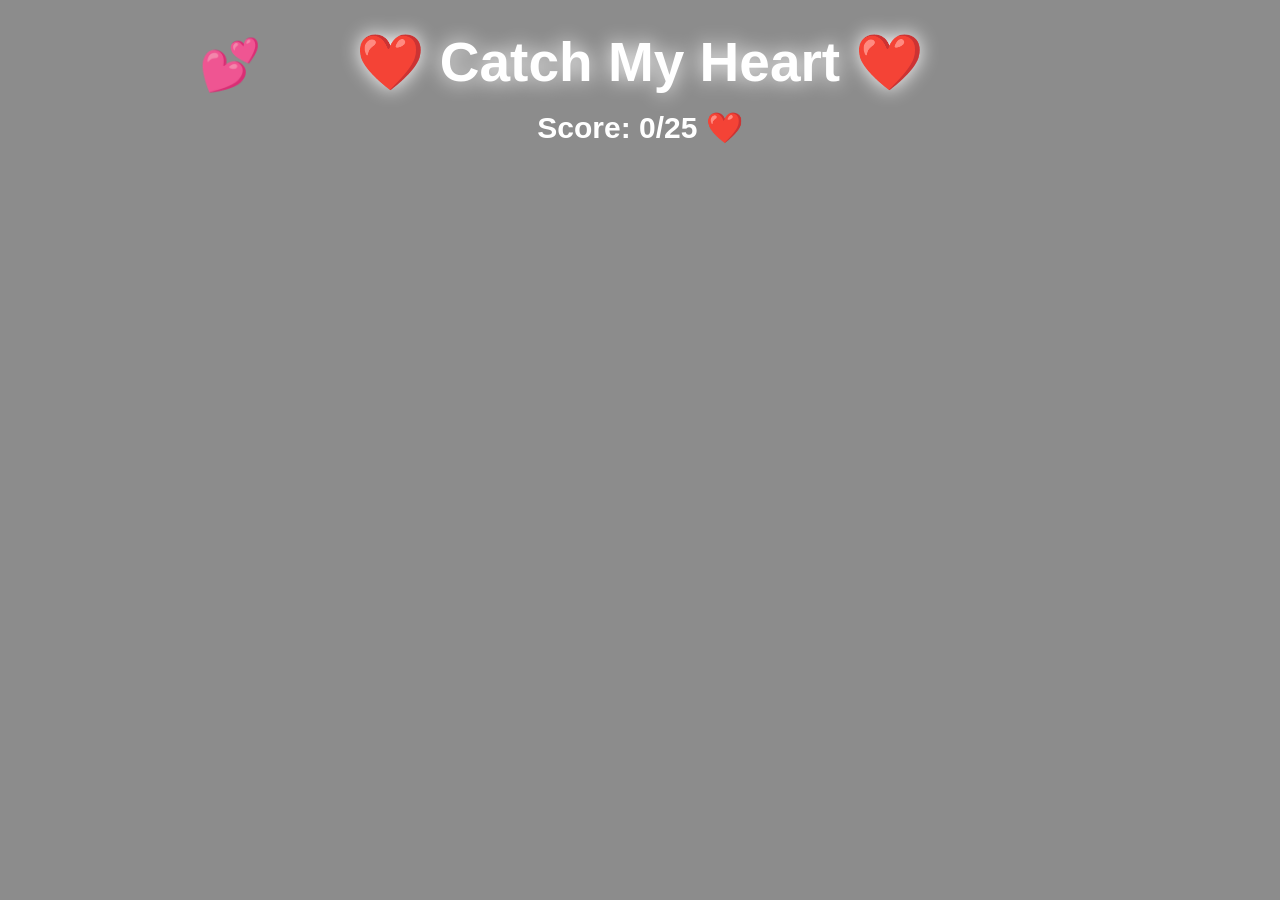
<file: hearts-game.html>
<!DOCTYPE html>
<html lang="en">
<head>
<meta charset="UTF-8">
<meta name="viewport" content="width=device-width, initial-scale=1.0">
<title>❤️ Catch My Heart ❤️</title>

<style>

*{
margin:0;
padding:0;
box-sizing:border-box;
font-family:Poppins,sans-serif;
}

body{
overflow:hidden;
color:white;
text-align:center;
}

#bgVideo{
position:fixed;
top:0;
left:0;
width:100%;
height:100%;
object-fit:cover;
z-index:-2;
}

.overlay{
position:fixed;
top:0;
left:0;
width:100%;
height:100%;
background:rgba(0,0,0,.45);
z-index:-1;
}

h1{
margin-top:30px;
font-size:55px;
text-shadow:0 0 20px white;
}

.score{
font-size:30px;
margin-top:15px;
font-weight:bold;
}

.heart{
position:absolute;
font-size:50px;
cursor:pointer;
user-select:none;
animation:pulse 1s infinite;
}

@keyframes pulse{
0%{transform:scale(1);}
50%{transform:scale(1.2);}
100%{transform:scale(1);}
}

#winBox{
display:none;
position:fixed;
top:50%;
left:50%;
transform:translate(-50%,-50%);
background:rgba(255,255,255,.15);
backdrop-filter:blur(15px);
padding:30px;
border-radius:25px;
width:90%;
max-width:600px;
box-shadow:0 0 30px rgba(255,255,255,.4);
}

#winBox h2{
font-size:40px;
margin-bottom:15px;
}

#winBox p{
font-size:24px;
line-height:1.8;
}

.nextBtn{
margin-top:20px;
padding:15px 35px;
border:none;
border-radius:40px;
background:#ff1493;
color:white;
font-size:22px;
cursor:pointer;
}

.floating{
position:fixed;
font-size:30px;
animation:fall linear forwards;
pointer-events:none;
}

@keyframes fall{
0%{
transform:translateY(-100px);
opacity:1;
}
100%{
transform:translateY(110vh);
opacity:0;
}
}

</style>
</head>

<body>

<video autoplay muted loop id="bgVideo">
<source src="sss.mp4" type="video/mp4">
</video>

<div class="overlay"></div>

<audio id="bgMusic" loop>
<source src="munbe.mp3.mp3" type="audio/mpeg">
</audio>

<h1>❤️ Catch My Heart ❤️</h1>

<div class="score">
Score: <span id="score">0</span>/25 ❤️
</div>

<div id="gameArea"></div>

<div id="winBox">

<h2>🎉 Congratulations ❤️</h2>

<p>
💖 You Caught My Heart 💖
<br><br>
💌 Secret Message 💌
<br><br>
Among all the people in this world,
there is someone who owns a very special
place in my heart ❤️
</p>

<button class="nextBtn"
onclick="window.location='magic-door.html'">
🔐 Unlock Final Secret ❤️
</button>

</div>

<script>

document.addEventListener("click", function() {
document.getElementById("bgMusic").play();
}, { once: true });

let score=0;

function createHeart(){

if(score>=25) return;

const heart=document.createElement("div");

heart.classList.add("heart");

const emojis=[
"❤️","💋","💕","😘","🌹"
];

heart.innerHTML=
emojis[Math.floor(Math.random()*emojis.length)];

heart.style.left=
Math.random()*(window.innerWidth-100)+"px";

heart.style.top=
Math.random()*(window.innerHeight-150)+"px";

heart.onclick=function(){

score++;

document.getElementById("score").innerHTML=score;

heart.remove();

if(score>=25){

document.getElementById("winBox").style.display="block";

}

};

document.body.appendChild(heart);

setTimeout(()=>{
heart.remove();
},3000);

}

setInterval(createHeart,700);

setInterval(() => {

const item=document.createElement("div");

const emojis=[
"❤️","💋","😘","💕","🌹","✨"
];

item.innerHTML=
emojis[Math.floor(Math.random()*emojis.length)];

item.classList.add("floating");

item.style.left=
Math.random()*100+"vw";

item.style.fontSize=
(Math.random()*25+20)+"px";

item.style.animationDuration=
(Math.random()*5+4)+"s";

document.body.appendChild(item);

setTimeout(()=>{
item.remove();
},9000);

},250);

</script>

</body>
</html>
</file>
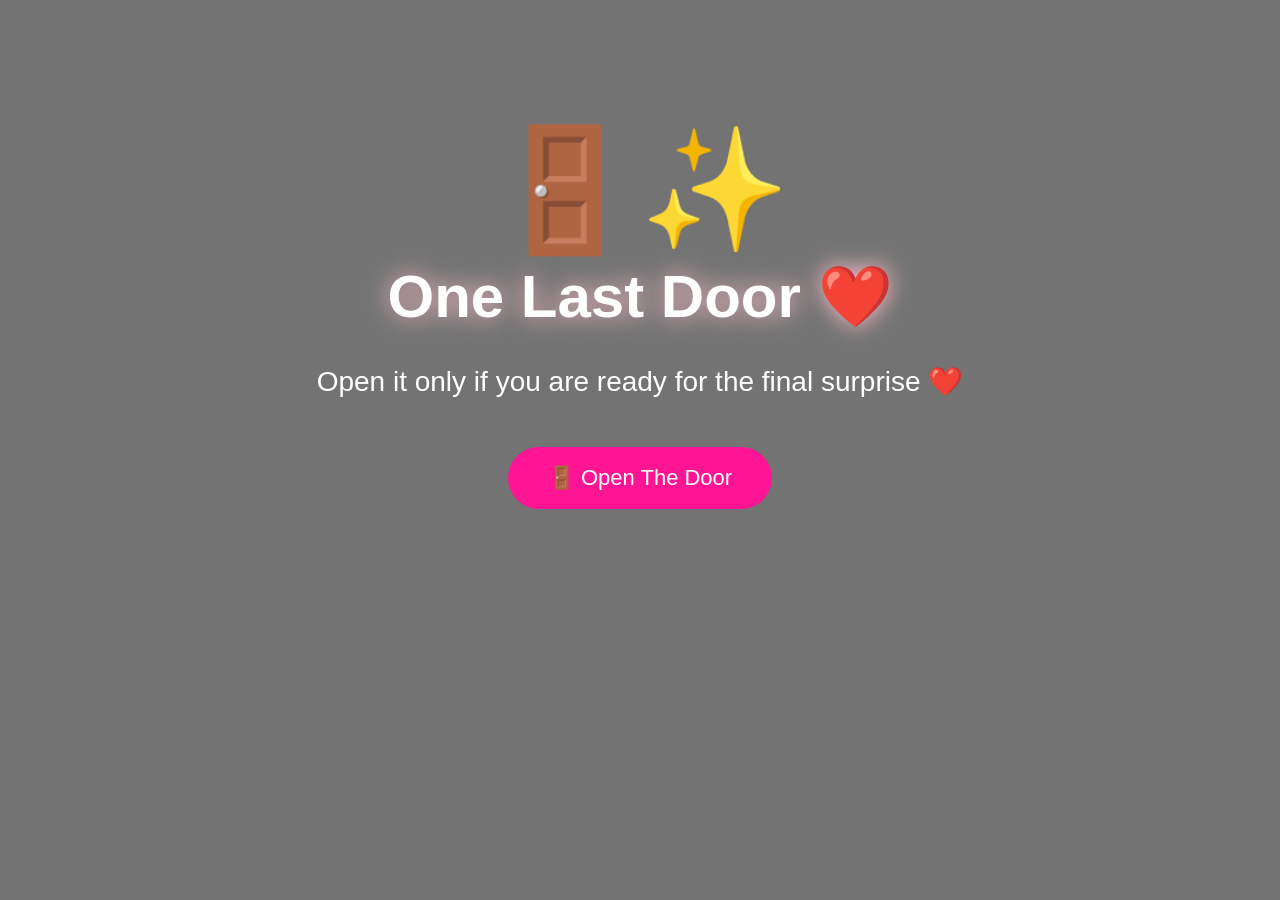
<file: magic-door.html>
<!DOCTYPE html>
<html lang="en">
<head>
<meta charset="UTF-8">
<meta name="viewport" content="width=device-width, initial-scale=1.0">
<title>✨ One Last Door ❤️</title>

<style>

*{
margin:0;
padding:0;
box-sizing:border-box;
font-family:Poppins,sans-serif;
}

body{
overflow:hidden;
color:white;
text-align:center;
}

#bgVideo{
position:fixed;
top:0;
left:0;
width:100%;
height:100%;
object-fit:cover;
z-index:-2;
}

.overlay{
position:fixed;
top:0;
left:0;
width:100%;
height:100%;
background:rgba(0,0,0,.55);
z-index:-1;
}

.scene{
display:none;
height:100vh;
padding-top:120px;
}

.active{
display:block;
}

h1{
font-size:60px;
text-shadow:0 0 25px pink;
margin-bottom:25px;
}

p{
font-size:28px;
line-height:1.8;
padding:0 20px;
}

.btn{
margin-top:40px;
padding:18px 40px;
border:none;
border-radius:50px;
font-size:22px;
cursor:pointer;
background:#ff1493;
color:white;
transition:.3s;
}

.btn:hover{
transform:scale(1.1);
}

.door{
font-size:120px;
animation:pulse 1.5s infinite;
}

@keyframes pulse{
0%{transform:scale(1);}
50%{transform:scale(1.15);}
100%{transform:scale(1);}
}

.floating{
position:fixed;
font-size:30px;
animation:fall linear forwards;
pointer-events:none;
}

@keyframes fall{
0%{
transform:translateY(-100px);
opacity:1;
}
100%{
transform:translateY(110vh);
opacity:0;
}
}

</style>
</head>

<body>

<video autoplay muted loop id="bgVideo">
<source src="awss.mp4" type="video/mp4">
</video>

<div class="overlay"></div>

<audio id="bgMusic" loop>
<source src="munbe_vaa_cover.mp3" type="audio/mpeg">
</audio>

<!-- Scene 1 -->

<div class="scene active" id="scene1">

<div class="door">🚪✨</div>

<h1>One Last Door ❤️</h1>

<p>
Open it only if you are ready
for the final surprise ❤️
</p>

<button class="btn" onclick="openDoor()">
🚪 Open The Door
</button>

</div>

<!-- Scene 2 -->

<div class="scene" id="scene2">

<h1>💌 Dear Sundaresan ❤️</h1>

<p>
Out of all the people,
all the conversations,
all the memories...
<br><br>
You became my favorite chapter. ❤️
</p>

<button class="btn" onclick="nextScene(3)">
Continue ❤️
</button>

</div>

<!-- Scene 3 -->

<div class="scene" id="scene3">

<h1>✨ A Little Truth ✨</h1>

<p>
Some people are remembered.
<br><br>
Some people are missed.
<br><br>
Some people become unforgettable.
<br><br>
❤️ You became all three ❤️
</p>

<button class="btn" onclick="nextScene(4)">
One More Thing ❤️
</button>

</div>

<!-- Scene 4 -->

<div class="scene" id="scene4">

<h1>❤️</h1>

<p id="typingText"></p>

<button class="btn" onclick="nextScene(5)">
Continue ❤️
</button>

</div>

<!-- Scene 5 -->

<div class="scene" id="scene5">

<h1>❤️ If Life Gives Me A Choice Again ❤️</h1>

<button class="btn"
style="margin-right:15px;"
id="noBtn">
✨ Choose Someone Else
</button>

<button class="btn"
onclick="showFinal()">
❤️ Choose You Again
</button>

</div>

<!-- Final Scene -->

<div class="scene" id="finalScene">

<h1>🎉❤️🎉</h1>

<p>
Again.
<br>
And Again.
<br>
And Again.
<br><br>
❤️ Every Single Time ❤️
<br><br>
💖 Thank You For Existing 💖
<br><br>
— Reshma ❤️
<br><br>
✨ The End...
Or Maybe Just The Beginning ✨
</p>

</div>

<script>

document.addEventListener("click", function() {
document.getElementById("bgMusic").play();
}, { once: true });

function openDoor(){
document.getElementById("scene1").classList.remove("active");
document.getElementById("scene2").classList.add("active");
}

function nextScene(num){

document.querySelectorAll(".scene").forEach(scene=>{
scene.classList.remove("active");
});

document.getElementById("scene"+num)
.classList.add("active");

if(num===4){
startTyping();
}

}

function startTyping(){

const text="S ❤️ Su ❤️ Sun ❤️ Sunda ❤️ Sundaresan ❤️";

let i=0;

const typing=document.getElementById("typingText");

typing.innerHTML="";

const timer=setInterval(()=>{

typing.innerHTML+=text.charAt(i);

i++;

if(i>=text.length){
clearInterval(timer);
}

},100);

}

const noBtn=document.getElementById("noBtn");

noBtn.addEventListener("mouseover",()=>{

let x=Math.random()*80;
let y=Math.random()*80;

noBtn.style.position="absolute";
noBtn.style.left=x+"%";
noBtn.style.top=y+"%";

});

function showFinal(){

document.querySelectorAll(".scene").forEach(scene=>{
scene.classList.remove("active");
});

document.getElementById("finalScene")
.classList.add("active");

}

setInterval(()=>{

const item=document.createElement("div");

const emojis=[
"❤️","💋","😘","💕","🌹","✨","🦋"
];

item.innerHTML=
emojis[Math.floor(Math.random()*emojis.length)];

item.classList.add("floating");

item.style.left=Math.random()*100+"vw";

item.style.fontSize=
(Math.random()*25+20)+"px";

item.style.animationDuration=
(Math.random()*5+4)+"s";

document.body.appendChild(item);

setTimeout(()=>{
item.remove();
},9000);

},250);

</script>

</body>
</html>
</file>
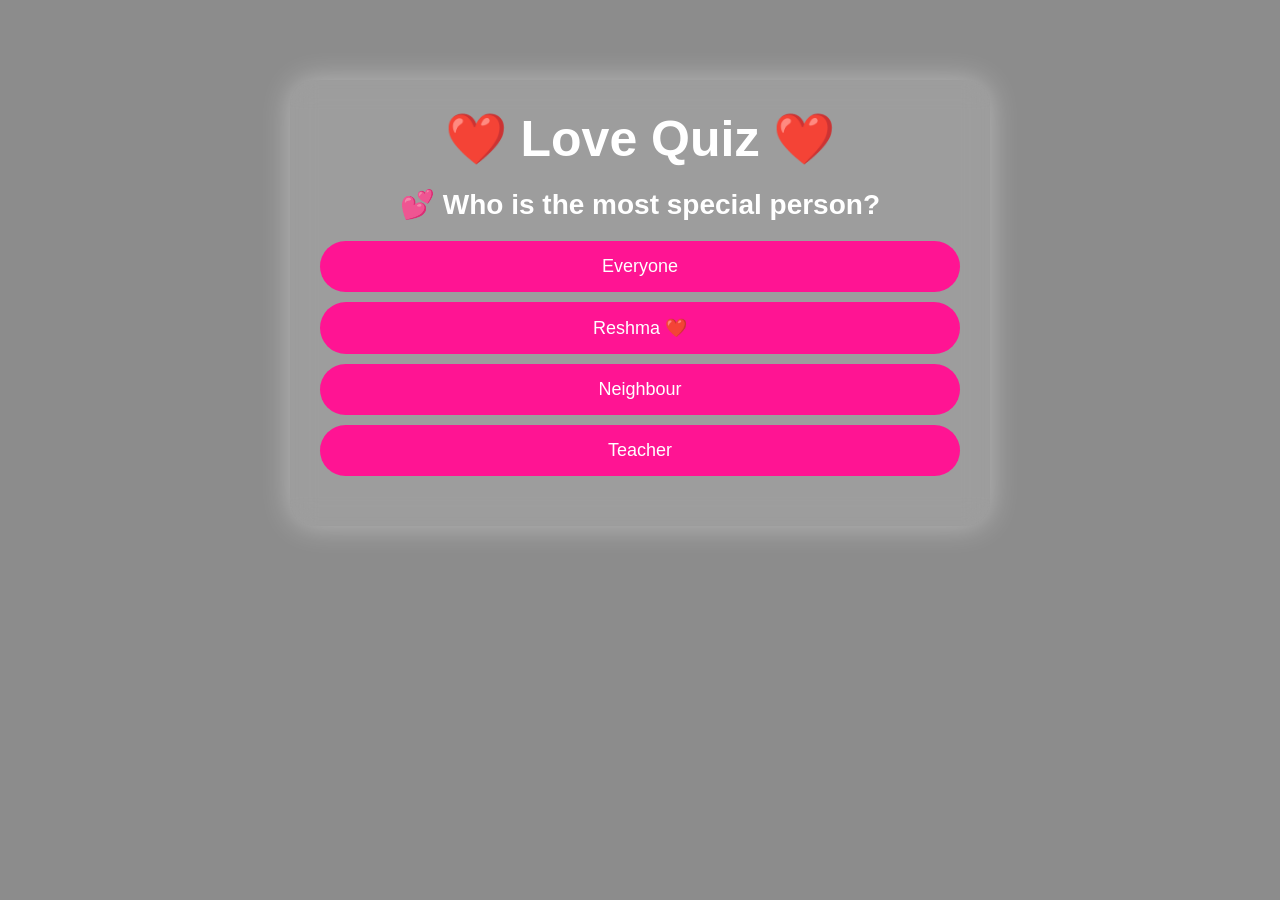
<file: quiz.html>
<!DOCTYPE html>
<html lang="en">
<head>
<meta charset="UTF-8">
<meta name="viewport" content="width=device-width, initial-scale=1.0">
<title>❤️ Love Quiz ❤️</title>

<style>
*{
margin:0;
padding:0;
box-sizing:border-box;
font-family:Poppins,sans-serif;
}

body{
color:white;
overflow:hidden;
text-align:center;
}

#bgVideo{
position:fixed;
top:0;
left:0;
width:100%;
height:100%;
object-fit:cover;
z-index:-2;
}

.overlay{
position:fixed;
top:0;
left:0;
width:100%;
height:100%;
background:rgba(0,0,0,.45);
z-index:-1;
}

.quiz-box{
width:90%;
max-width:700px;
margin:80px auto;
background:rgba(255,255,255,.15);
backdrop-filter:blur(12px);
padding:30px;
border-radius:25px;
box-shadow:0 0 30px rgba(255,255,255,.4);
}

h1{
margin-bottom:20px;
font-size:50px;
}

#question{
font-size:28px;
margin-bottom:20px;
}

.option{
display:block;
width:100%;
padding:15px;
margin:10px 0;
border:none;
border-radius:30px;
font-size:18px;
cursor:pointer;
background:#ff1493;
color:white;
}

.option:hover{
transform:scale(1.03);
}

#result{
margin-top:20px;
font-size:28px;
font-weight:bold;
}

.nextBtn{
display:none;
margin:30px auto;
padding:15px 35px;
border:none;
border-radius:40px;
background:#ff1493;
color:white;
font-size:22px;
cursor:pointer;
}

.floating{
position:fixed;
font-size:30px;
animation:fall linear forwards;
pointer-events:none;
}

@keyframes fall{
0%{
transform:translateY(-100px);
opacity:1;
}
100%{
transform:translateY(110vh);
opacity:0;
}
}
</style>
</head>

<body>

<video autoplay muted loop id="bgVideo">
<source src="sss.mp4" type="video/mp4">
</video>

<div class="overlay"></div>

<audio id="bgMusic" loop>
<source src="munbe_vaa_cover.mp3" type="audio/mpeg">
</audio>

<div class="quiz-box">

<h1>❤️ Love Quiz ❤️</h1>

<h2 id="question"></h2>

<div id="answers"></div>

<div id="result"></div>

<button class="nextBtn"
id="nextBtn"
onclick="window.location='hearts-game.html'">
❤️ Continue To Next Surprise ❤️
</button>

</div>

<script>

document.addEventListener("click", function() {
document.getElementById("bgMusic").play();
}, { once: true });

const quiz = [

{
q:"💕 Who is the most special person?",
a:[
"Everyone",
"Reshma ❤️",
"Neighbour",
"Teacher"
],
correct:1
},

{
q:"🌹 Which memory is the most beautiful?",
a:[
"Random day",
"Boring day",
"Moments spent together ❤️",
"Sleeping"
],
correct:2
},

{
q:"💋 Who owns a special place in my heart?",
a:[
"Nobody",
"Reshma ❤️",
"Google",
"Bus Driver"
],
correct:1
}

];

let current=0;
let score=0;

const question=document.getElementById("question");
const answers=document.getElementById("answers");
const result=document.getElementById("result");

function loadQuestion(){

question.innerHTML=quiz[current].q;

answers.innerHTML="";

quiz[current].a.forEach((ans,index)=>{

const btn=document.createElement("button");

btn.className="option";

btn.innerHTML=ans;

btn.onclick=()=>checkAnswer(index);

answers.appendChild(btn);

});

}

function checkAnswer(index){

if(index===quiz[current].correct){
score++;
}

current++;

if(current<quiz.length){
loadQuestion();
}
else{
showResult();
}

}

function showResult(){

question.innerHTML="❤️ Quiz Completed ❤️";

answers.innerHTML="";

result.innerHTML=
"🏆 Your Score: "+score+"/"+quiz.length+" ❤️";

document.getElementById("nextBtn").style.display="block";

}

loadQuestion();

setInterval(() => {

const item=document.createElement("div");

const emojis=[
"❤️","💋","😘","💕","🌹","✨"
];

item.innerHTML=
emojis[Math.floor(Math.random()*emojis.length)];

item.classList.add("floating");

item.style.left=
Math.random()*100+"vw";

item.style.fontSize=
(Math.random()*25+20)+"px";

item.style.animationDuration=
(Math.random()*5+4)+"s";

document.body.appendChild(item);

setTimeout(()=>{
item.remove();
},9000);

},250);

</script>

</body>
</html>
</file>
